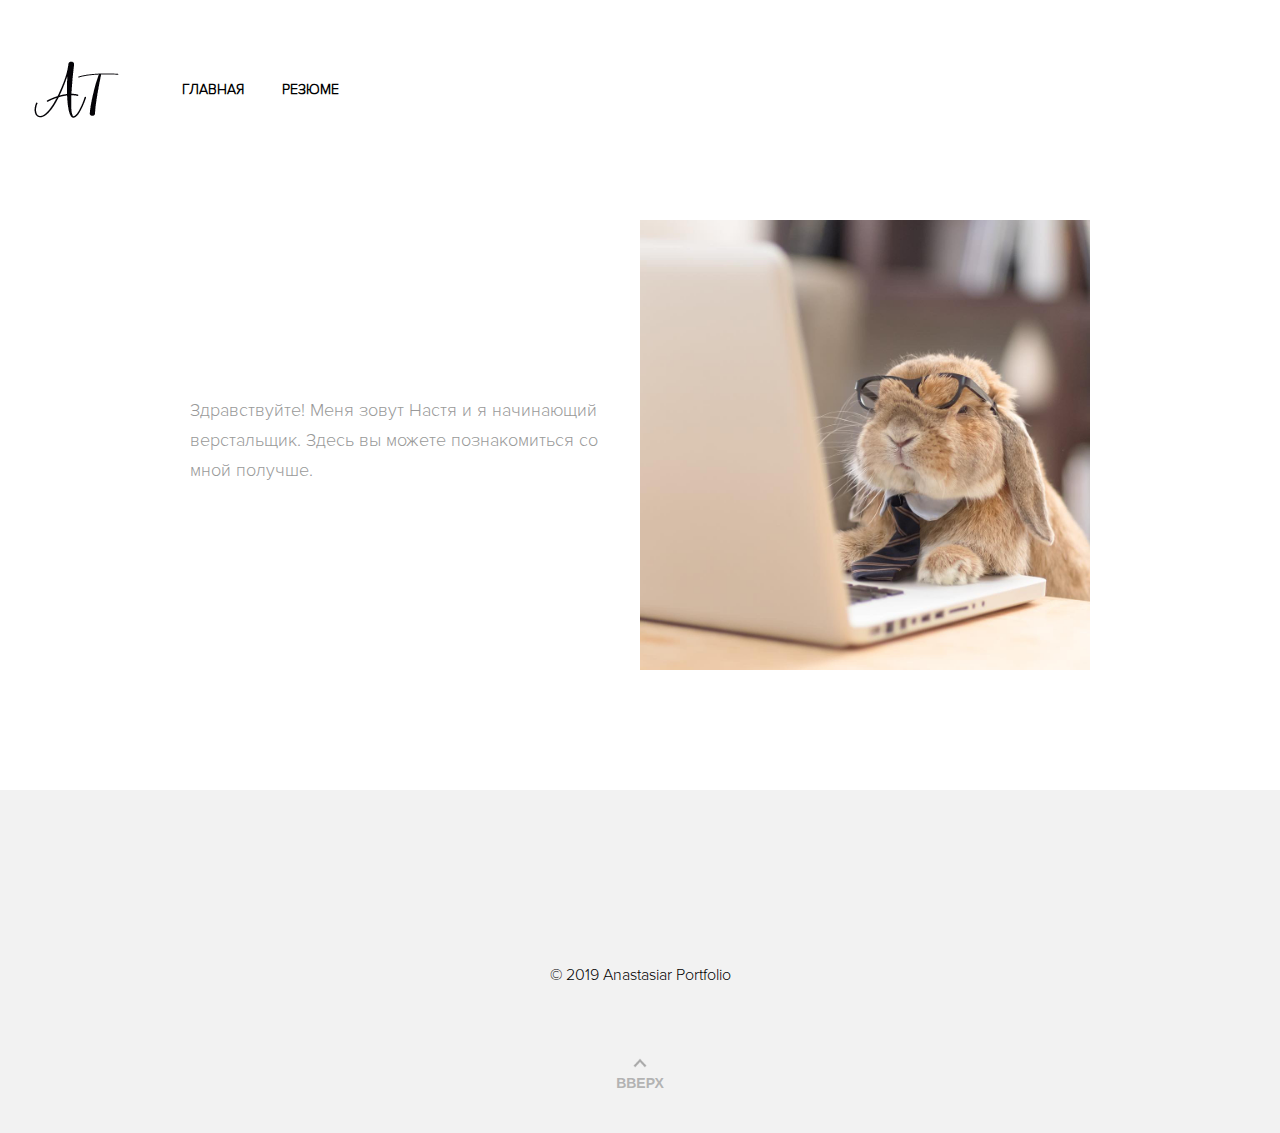
<file: index.html>
<!DOCTYPE html>
<html lang="en">
<head>
    <meta charset="UTF-8">
    <meta name="viewport" content="width=device-width, initial-scale=1.0">
    <meta http-equiv="X-UA-Compatible" content="ie=edge">
    <title>Портфолио</title>
    <link rel="stylesheet" href="css/style.css">
</head>
<body>
    
        <header class="page-header" id="top">
          <div class="common-layout__container">
            <div class="main-header">
              <div class="page-header__navigation">
                <figure class="main-header__logo">
                  <a href="index.html"><img src="images/logo.png" alt="Страница-портфолио Анастасии Тишкиной"></a>
                </figure>
                <nav class="main-header__navigation">
                  <ul class="site-navigation">
                    <li class="site-navigation__item">
                      <a href="index.html" class="site-navigation__link   site-navigation__item--main-nav">Главная</a>
                    </li>
                    <li class="site-navigation__item">
                      <a href="resume.html" class="site-navigation__link   site-navigation__item--main-nav">Резюме</a>
                    </li>
                     
                 </ul>
                </nav>
                <ul class="main-header__socials socials-list">
                  <li class="socials-list__item"><a class="socials-list__link" href="https://github.com/rabbitLuna" title="Github" rel="noopener noreferrer" target="_blank"></a></li>
               </ul>
              </div>
            </div>
          </div>
        </header>
      
        <main class="page-content   page-content--project-page">
          <div class="common-layout__container">
            <div class="text-page index-grid">
              
                <p class="text-page__text index-grid__item">
                 Здравствуйте! Меня зовут Настя и я начинающий верстальщик. Здесь вы можете познакомиться со мной получше.
              </p>  
              <figure class="text-page__image-block index-grid__item">
                <img src="images/rabbit.jpeg" width="500" height="511" alt="Одна из моих не очень удачных фотографий">
                
              </figure>
            </div>
          </div>
        </main> 
      
        <footer class="page-footer">
              <div class="page-footer__socials">
                <ul class="socials-list">
                  <li class="socials-list__item"><a class="socials-list__link" href="https://github.com/rabbitLuna" title="Github" rel="noopener noreferrer" target="_blank"></a></li>
             </ul>
              </div>
              <div class="page-footer__branding">
                <div class="footer-info">
                  <span class="footer-info__text">© 2019 Anastasiar Portfolio</span>
                </div>
              </div>
              <div class="up-button">
                <button class="up-button__btn   js-scroll" scroll-anchor="#top">Вверх</button>
              </div>
        </footer>
      
      <script src="js/script.js"></script>
        
      
</body>
</html>
</file>
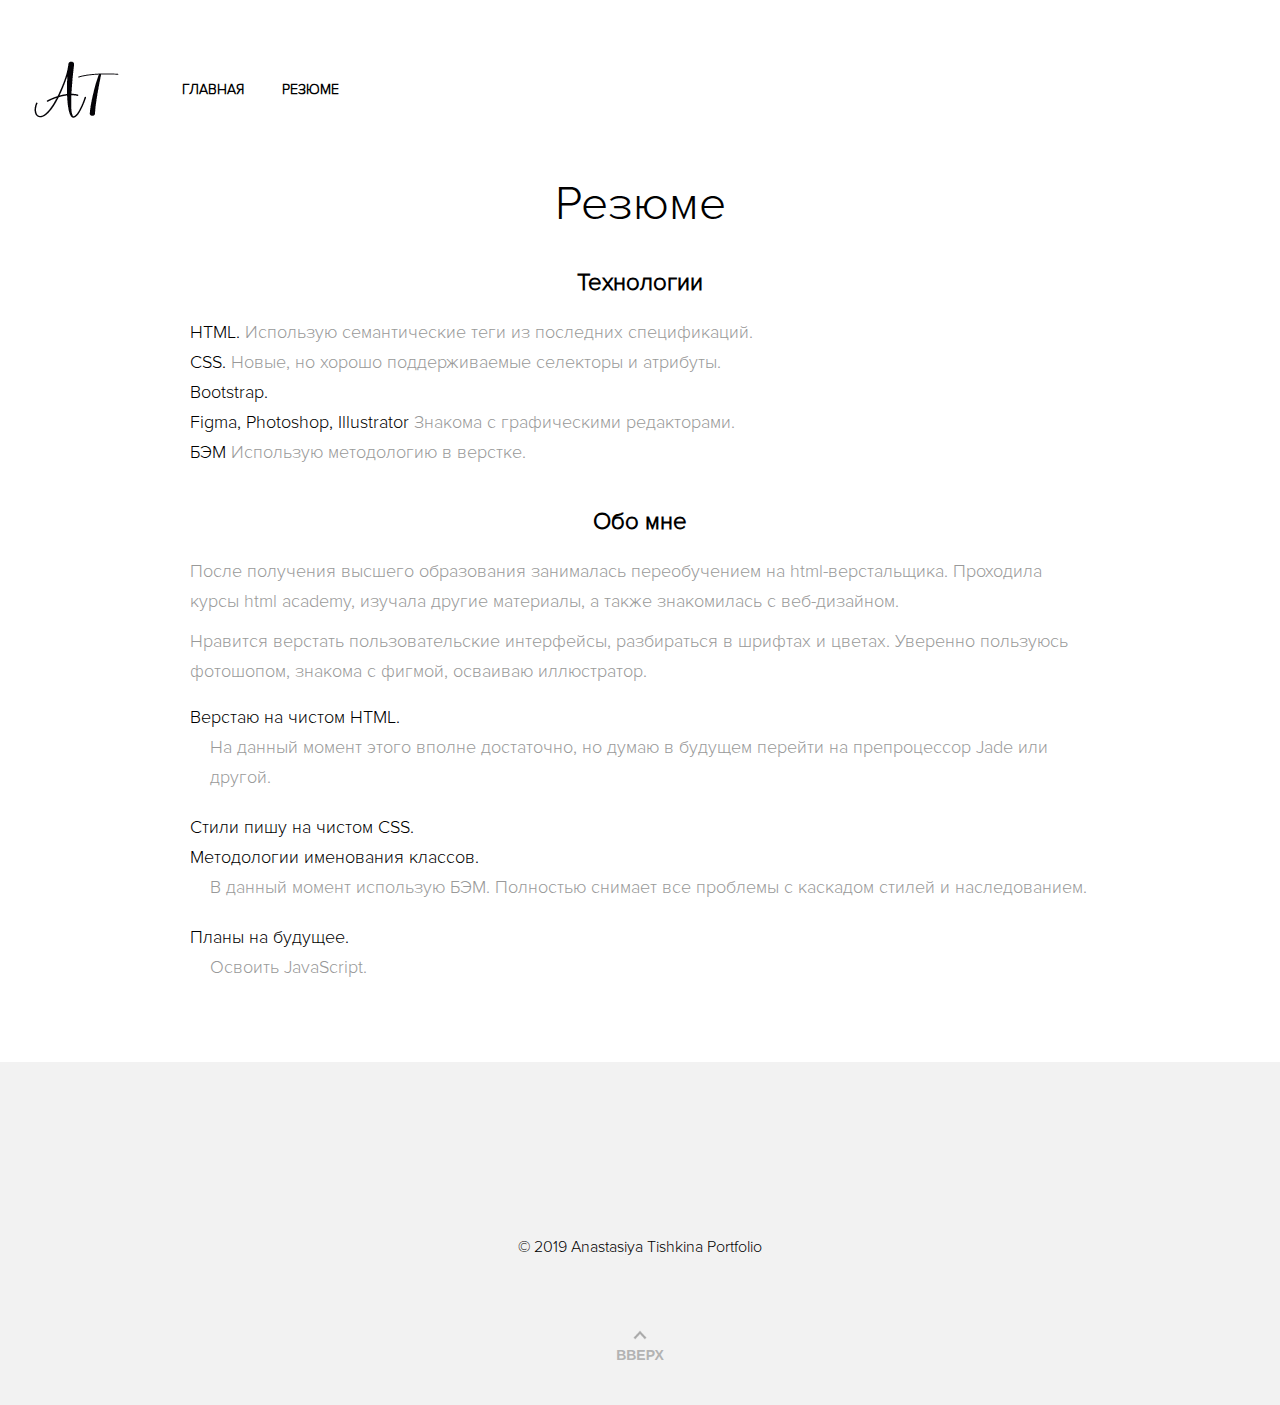
<file: resume.html>
<!DOCTYPE html>
<html lang="ru">
<head>
    <meta charset="UTF-8">
    <meta name="viewport" content="width=device-width, initial-scale=1.0">
    <meta http-equiv="X-UA-Compatible" content="ie=edge">
    <title>Резюме/Портфолио</title>
    <link rel="stylesheet" href="css/style.css">
</head>
<body>
    <header class="page-header" id="top">
        <div class="common-layout__container">
          <div class="main-header">
            <div class="page-header__navigation">
              <figure class="main-header__logo">
                <a href="index.html"><img src="images/logo.png" alt="Страница-портфолио Анастасии Тишкиной"></a>
              </figure>
              <nav class="main-header__navigation">
                <ul class="site-navigation">
                  <li class="site-navigation__item">
                    <a href="index.html" class="site-navigation__link   site-navigation__item--main-nav">Главная</a>
                  </li>
                  <li class="site-navigation__item">
                    <a href="resume.html" class="site-navigation__link   site-navigation__item--main-nav   site-navigation__link--is-active">Резюме</a>
                  </li>
                </ul>
              </nav>
              <ul class="main-header__socials socials-list">
                <li class="socials-list__item"><a class="socials-list__link" href="https://github.com/rabbitLuna" title="Github" rel="noopener noreferrer" target="_blank"></a></li>
             </ul>
            </div>
          </div>
        </div>
      </header> 
      <main class="page-content   page-content--project-page">
        <div class="common-layout__container">
          <div class="text-page">
            <h1 class="text-page__header">Резюме</h1>
    
            <h2>Технологии</h2>
            <ul class="text-page__list">
              <li class="text-page__list-item">HTML. <span class="text-page__text"> Использую семантические теги из последних спецификаций.</span></li>
              <li class="text-page__list-item">CSS. <span class="text-page__text"> Новые, но хорошо поддерживаемые селекторы и атрибуты.</span></li>
              <li class="text-page__list-item">Bootstrap. <span class="text-page__text"></span></li>
              <li class="text-page__list-item">Figma, Photoshop, Illustrator <span class="text-page__text"> Знакома с графическими редакторами.</span></li>
              <li class="text-page__list-item">БЭМ<span class="text-page__text"> Использую методологию в верстке.</span></li>
            </ul>
    
            
    
            <h2>Обо мне</h2>
            <p class="text-page__text">После получения высшего образования занималась переобучением на html-верстальщика. Проходила курсы html academy, изучала другие материалы, а также знакомилась с веб-дизайном.

               
            </p>
            <p class="text-page__text"> Нравится верстать пользовательские интерфейсы, разбираться в шрифтах и цветах.  Уверенно пользуюсь фотошопом, знакома с фигмой, осваиваю иллюстратор. </p>
            <dl class="text-page__definitions">
              <dt>Верстаю на чистом HTML.</dt>
              <dd>На данный момент этого вполне достаточно, но думаю в будущем перейти на препроцессор Jade или другой.</dd>

              <dt>Стили пишу на чистом CSS.</dt>


              <dt>Методологии именования классов.</dt>
              <dd>В данный момент использую БЭМ. Полностью снимает все проблемы с каскадом стилей и наследованием.</dd>
              
              <dt>Планы на будущее.</dt>
              <dd>Освоить JavaScript. 
              </dd>
            </dl>
          </div>
        </div>
      </main>
      <footer class="page-footer">
        <div class="page-footer__socials">
          <ul class="socials-list">
            <li class="socials-list__item"><a class="socials-list__link" href="https://github.com/rabbitLuna" title="Github" rel="noopener noreferrer" target="_blank"></a></li>
       </ul>
        </div>
        <div class="page-footer__branding">
          <div class="footer-info">
            <span class="footer-info__text">© 2019 Anastasiya Tishkina Portfolio</span>
          </div>
        </div>
        <div class="up-button">
          <button class="up-button__btn   js-scroll" scroll-anchor="#top">Вверх</button>
        </div>
  </footer>
  <script src="js/script.js"></script>
</body>
</html>
</file>
<file: css/style.css>
@charset "UTF-8";
@font-face {
  font-family: 'ProximaNova';
  src: url("../fonts/ProximaNovaRegular.otf") format("opentype"); 
}

@font-face {
  font-family: 'ProximaNovaBold';
  src: url("../fonts/ProximaNovaBold.otf") format("opentype"); 
}

@font-face {
  font-family: 'ProximaNovaExtrabold';
  src: url("../fonts/ProximaNovaExtrabold.otf") format("opentype"); 
}

@font-face {
  font-family: 'ProximaNovaLight';
  src: url("../fonts/ProximaNovaLight.otf") format("opentype"); 
}

[tabindex='-1']:focus {
  outline: none !important; 
}

[role='button'] {
  cursor: pointer; 
}

a,
area,
button,
[role='button'],
input,
label,
select,
summary,
textarea {
  -ms-touch-action: manipulation;
      touch-action: manipulation;
}

*, *:before, *:after {
  box-sizing: border-box; 
}

body {
  font-family: 'ProximaNovaLight', sans-serif;
  letter-spacing: 0;
  background-color: #ffffff;
  margin: 0;
  min-height: 100%;
  position: relative; 
}

figure {
  margin: 0;
  font-size: 0; 
}

img {
  max-width: 100%;
  height: auto;
  border: 0; 
}

h1, h2, h3, h4 {
  margin: 0; }

h1 {
  font-family: "ProximaNovaLight", sans-serif;
  font-size: 48px;
  line-height: 48px;
  color: #000000;
  font-weight: 100; 
}

h3 {
  font-family: "ProximaNovaLight", sans-serif;
  font-size: 18px;
  line-height: 30px;
  color: #000000;
  font-weight: 100;
}

p {
  margin: 0;
  font-family: "ProximaNovaLight", sans-serif;
  font-size: 18px;
  line-height: 30px;
  color: #999999;
}

time {
  font-size: 14px;
  line-height: 30px;
  color: #b2b2b2;
}

small {
  color: #999999;
  font-size: 12px;
  line-height: 16px;
}

dt, dd {
  font-family: "ProximaNovaLight", sans-serif;
  font-size: 18px;
  line-height: 30px;
}

dt {
  margin: 0px 0px 0px 0px;
}

dd {
  color: #999999;
  margin: 0px 0px 20px 20px;
}

li > a {
  display: block;
}

a {
  text-decoration: none;
  color: #000000;
  transition: all 0.3s;
}

ul {
  list-style: none;
  margin: 0;
  padding: 0;
}

.up-button {
  position: absolute;
  padding: 0;
  width: 60px;
  bottom: 30px;
  left: 50%;
  margin-left: -30px;
  text-align: center;
}
  
@media screen and (min-width: 768px) {
  .up-button {
    bottom: 40px;
  } 
}

.up-button:hover::before {
  opacity: 1;
  transform: scale(0.9);
  top: -5px; 
}
.up-button::before {
  content: "";
  position: absolute;
  width: 20px;
  height: 20px;
  top: 0;
  left: 50%;
  margin-left: -10px;
  background: url("../images/icon-arrow.png") no-repeat center;
  opacity: 0.3;
  transform: scale(0.7);
  transition: all 0.3s;
  pointer-events: none; 
}

.up-button__btn {
  background: transparent;
  border: none;
  outline: none;
  padding: 20px 0px 0px 0px;
  font-size: 14px;
  line-height: 20px;
  color: #b3b3b3;
  font-weight: bold;
  text-transform: uppercase;
  cursor: pointer;
  transition: all 0.3s; 
}

.up-button__btn:hover {
    color: #000000; 
}

.page-content {
  max-width: 1280px;
  margin: 0 auto;
  padding: 0px 0px 0px 0px;
  margin: 0 auto; 
}
  .page-content--project-page {
    max-width: 960px; 
}
  .page-content__navigation {
    padding: 0px 0px 42px 0px;
    text-align: center;
    color: #b2b2b2; 
}

  @media screen and (min-width: 768px) {
    .page-content__navigation {
      text-align: initial;
    } 
  }

  .page-content__projects {
    display: -ms-flexbox;
    display: flex;
    -ms-flex-direction: column;
        flex-direction: column;
    -ms-flex-align: center;
        align-items: center;
    -ms-flex-wrap: wrap;
        flex-wrap: wrap;
    padding: 0px 0px 20px 0px; }

  @media screen and (min-width: 768px) {
    .page-content__projects {
      -ms-flex-direction: row;
          flex-direction: row;
      -ms-flex-pack: justify;
          justify-content: space-between;
      padding: 0px 0px 60px 0px; 
    } 
  }

.page-header {
  max-width: 1280px;
  margin: 0 auto;
  padding: 60px 0px 0px 0px;
  margin: 0 auto;
 }

 .page-header__navigation {
  position: relative;
  padding: 0px 0px 60px 0px; 
}
  .page-header__navigation::before {
    content: "";
    display: table; 
}
  .page-header__navigation::after {
    content: "";
    display: table;
    clear: both; 
}

.page-header__greetings-container {
  display: -ms-flexbox;
  display: flex;
  -ms-flex-pack: justify;
      justify-content: space-between;
  -ms-flex-align: center;
      align-items: center;
  -ms-flex-direction: column-reverse;
      flex-direction: column-reverse; 
}
  
@media screen and (min-width: 768px) {
.page-header__greetings-container {
  -ms-flex-direction: row;
      flex-direction: row; 
  } 
}

.page-header__greetings-block {
  max-width: 100%;
  padding: 0px 0px 60px 0px; 
}

@media screen and (min-width: 768px) {
  .page-header__greetings-block {
    max-width: 49%; } 
  }

.page-footer {
  position: relative;
  padding: 50px 0px 0px 0px;
  background: #f2f2f2; 
}

@media screen and (min-width: 768px) {
  .page-footer {
    padding: 100px 0px 0px 0px; 
  } 
}

  .page-footer__socials {
  padding: 0px 0px 30px 0px; 
}
  
  @media screen and (min-width: 768px) {
    .page-footer__socials {
      padding: 0px 0px 55px 0px; 
    } 
  }

.common-layout__container {
  margin: 0px 30px 0px 30px; 
}

.main-header__navigation {
  padding: 0px 0px 0px 120px;
  min-height: 60px;
  color: #000000; }
  
@media screen and (min-width: 600px) {
  .main-header__navigation {
    float: left;
    padding: 0px 0px 0px 60px; 
    } 
  }

.main-header__logo {
  float: left; 
}

.main-header__socials {
  float: right;
  margin-top: 18px;
  display: none; 
}
  
@media screen and (min-width: 768px) {
  .main-header__socials {
    display: block; 
  } 
}

.main-header__site-heading {
  margin: 0px 0px 20px 0px; 
}
  
@media screen and (min-width: 768px) {
  .main-header__site-heading {
    margin: 0px 0px 54px 0px; 
  } 
    
}

.main-header__greetings-text {
  padding: 0px 0px 0px 0px; 
}
  
@media screen and (min-width: 768px) {
    .main-header__greetings-text {
    padding: 0px 20% 0px 0px; 
  } 
}

.socials-list {
  text-align: center; 
}

.socials-list__item {
  display: inline-block;
  margin-right: 36px; 
}

  
  
.site-navigation {
  padding: 0px 0px 0px 0px;
  color: inherit; 
}
  
@media screen and (min-width: 600px) {
  .site-navigation {
    padding: 15px 0px 0px 0px;
    color: inherit; 
  } 
}
  
.site-navigation__item {
    display: inline-block;
    padding: 0px 17px 0px 0px;
    color: inherit; 
}
    
  @media screen and (min-width: 600px) {
    .site-navigation__item {
      padding: 0px 17px 10px 17px; 
  } 
}
    
  .site-navigation__item:first-child {
      padding-left: 0; 
}
    
  .site-navigation__item--main-nav:hover {
      color: #b2b2b2; 
}
  
  .site-navigation__item--not-ready {
      position: relative; 
}
  
  .site-navigation__item--not-ready:hover::after {
    opacity: 1; 
}
  
  .site-navigation__item--not-ready::after {
    content: "СКОРО";
    position: absolute;
    top: 0;
    font-size: 14px;
    line-height: 30px;
    text-transform: uppercase;
    color: #b2b2b2;
    font-weight: 600;
    background: #ffffff;
    opacity: 0;
    transition: all 0.8s;
    z-index: 10; 
}

.site-navigation__link {
    display: block;
    text-transform: uppercase;
    font-size: 14px;
    line-height: 30px;
    color: inherit;
    font-weight: 600; 
}
    
  

.projects-list__link {
    display: block;
    position: relative;
    z-index: 10;
    background: transparent; 
}

.projects-list__item {
  max-width: 80%;
  margin: 0px 0px 40px 0px;
  display: inline-block; }
  
  @media screen and (min-width: 768px) {
    .projects-list__item {
      width: 30%; 
    } 
  }

.projects-list__image-container {
  margin: 0px 0px 14px 0px;
  overflow: hidden;
  position: relative; 
}

.projects-list__image-container::before {
  content: "";
  position: absolute;
  top: 0;
  left: 0;
  bottom: 0;
  right: 0;
  background: #ffffff;
  opacity: 0;
  z-index: 10;
  transition: all 0.4s; 
}

.projects-list__image-container:hover:before {
  opacity: 0.2; 
}

.projects-list__image-container:hover .projects-list__image {
  transform: scale(1.3); 
}

.projects-list__image {
  transition: all 0.4s; 
}

.footer-info {
  padding: 0px 0px 100px 0px; 
}

@media screen and (min-width: 768px) {
  .footer-info {
    padding: 0px 0px 128px 0px; 
  } 
}

.footer-info__text {
  display: block;
  text-align: center; 
  
}

.footer-info__text:first-child {
  padding: 0px 0px 20px 0px; 
}

.footer-info__text--bold {
  font-family: "ProximaNovaBold", sans-serif;
  font-size: inherit;
  line-height: inherit; 
}

.footer-info__text--bold:hover {
  opacity: 0.8; 
  
}

.project-page {
  min-height: 100vh; 
}

.project-page__header {
  margin: 0px 0px 40px 0px;
  text-align: center; 
}

.project-page__text {
  display: block;
  margin: 0px 0px 20px 0px;
}

.project-page__text--small {
  padding: 0px 30% 0px 0px; 
}

.project-page__link {
  display: inline-block;
  margin: 0px 0px 5px 0px;
  position: relative; 
}

.project-page__link:hover::after {
  right: -18px;
  border-color: transparent transparent transparent #999999; 
}

.project-page__link::after {
  content: "";
  position: absolute;
  border: 4px solid;
  border-color: transparent transparent transparent #000000;
  margin-top: -3px;
  top: 50%;
  right: -15px;
  transition: all 0.3s;
}

.project-page__screenshots {
  margin: 40px 0px 80px 0px; 
}

.text-page {
  margin: 0px 0px 80px 0px; 
}

.text-page__header {
  margin: 0px 0px 40px 0px;
  text-align: center; 
}

.text-page h2 {
  margin: 0px 0px 20px 0px;
  text-align: center; 
}

.text-page h3 {
  margin: 0px 0px 10px 0px;
}

.text-page__text {
  margin: 0px 0px 10px 0px;
  font-family: "ProximaNovaLight", sans-serif;
  font-size: 18px;
  line-height: 30px;
  color: #999999; 
}

.text-page__text--is-last {
  margin: 0px 0px 40px 0px; 
}

.text-page__list {
  margin: 0px 0px 40px 0px;
}

.text-page__list-item {
  font-size: 18px;
  line-height: 30px; 
}

.text-page__image-block {
  margin: 40px 0px 40px 0px; 
}

.index-grid {
  display: flex;
  flex-direction: column;
  justify-content: center;
  align-items: center;
  flex-wrap: nowrap;
}

@media screen and (min-width: 768px) {
  .index-grid {
    flex-direction: row;
  } 

  .index-grid__item {
    width: 50%;
  }
}
</file>
